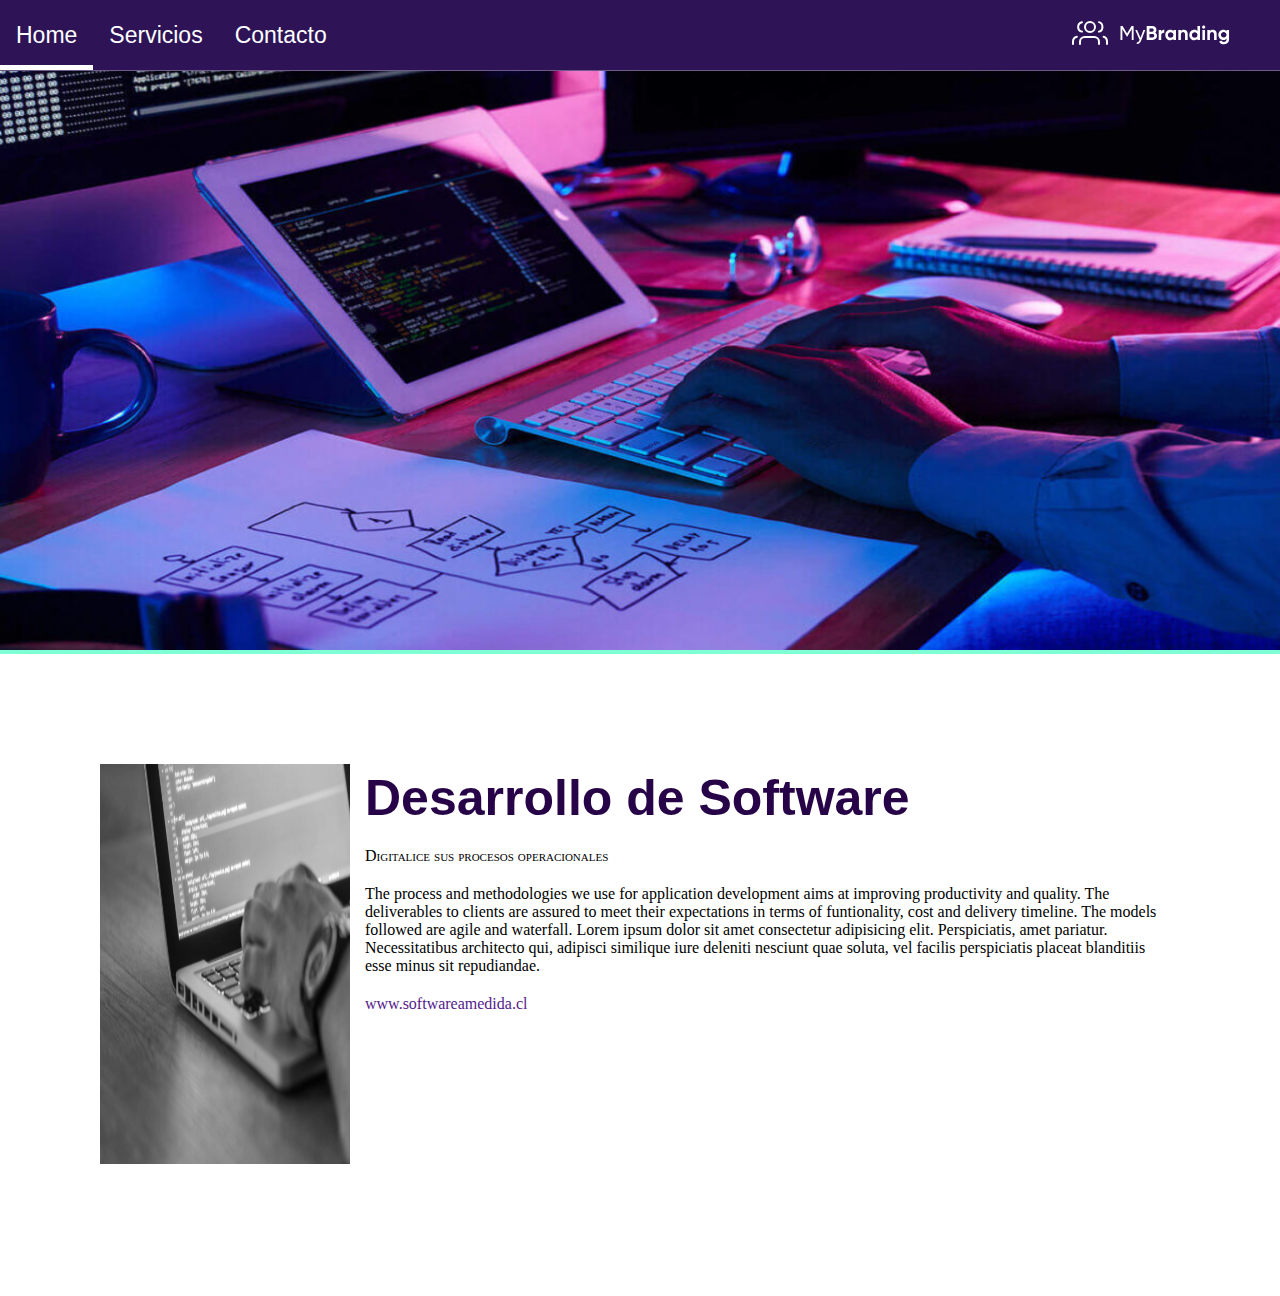
<file: index.html>
<!DOCTYPE html>
<html lang="en">
<head>
    <meta charset="UTF-8">
    <meta http-equiv="X-UA-Compatible" content="IE=edge">
    <meta name="viewport" content="width=device-width, initial-scale=1.0">
    <title>Tarea 3</title>
    <link rel="stylesheet" href="css/styles.css">

</head>
<body>
    
     <!-- HEADER -->
     <header class="header-home">
        <!-- MENU -->
        <nav class="main-menu">
      
             
            <ul class="menu-link-desktop">
                <li>
                    <a class="links-menu" href="#">Home </a>
                </li>
                <li>
                    <a class="links-menu" href="#">Servicios</a>
                </li>
                <li>
                    <a class="links-menu" href="#">Contacto </a>
                </li>
                
            </ul>

            <div class="div-logotipo">
                <a class="logotipo" href="index.html" target="_blank">
                    <!-- LOGOTIPO -->
                    <img src="images/logotipo.svg" alt="">
                </a>
            </div>
           
        </nav>
    </header>

    <section class="seccion-desktop">
        
        <div id="imagen-portada-desktop"> 
            <img src="images/home1024.jpg" alt="imagen portada desktop" >
        </div>
        
        <div id="imagen-portada-mobile"> 
            <img src="images/coding-and-testing-programming-of-software.jpg" alt="imagen portada mobile" >
        </div>    
    </section>
    
    <div class="post">
        <div class="imagen">
            <img src="images/programming.png" width="250" height="400" alt="Imagen programación Web">
        </div>
        <div class="texto">
            <h1>Desarrollo de Software </h1>
            <p class="sub-titulo">Digitalice sus procesos operacionales</p>
            <p class=texto-central-post>
            The process and methodologies we use for application development aims at improving productivity and quality. The deliverables to clients are assured to meet their expectations in terms of funtionality, cost and delivery timeline. The models followed are agile and waterfall. 
            Lorem ipsum dolor sit amet consectetur adipisicing elit. Perspiciatis, amet pariatur. Necessitatibus architecto qui, adipisci similique iure deleniti nesciunt quae soluta, vel facilis perspiciatis placeat blanditiis esse minus sit repudiandae.
            </p> 
            
            <a href="">www.softwareamedida.cl</a>
        </div>

    </div>

    <section class="seccion-mobile">
        <img>
    </section>

</body>
</html>
</file>
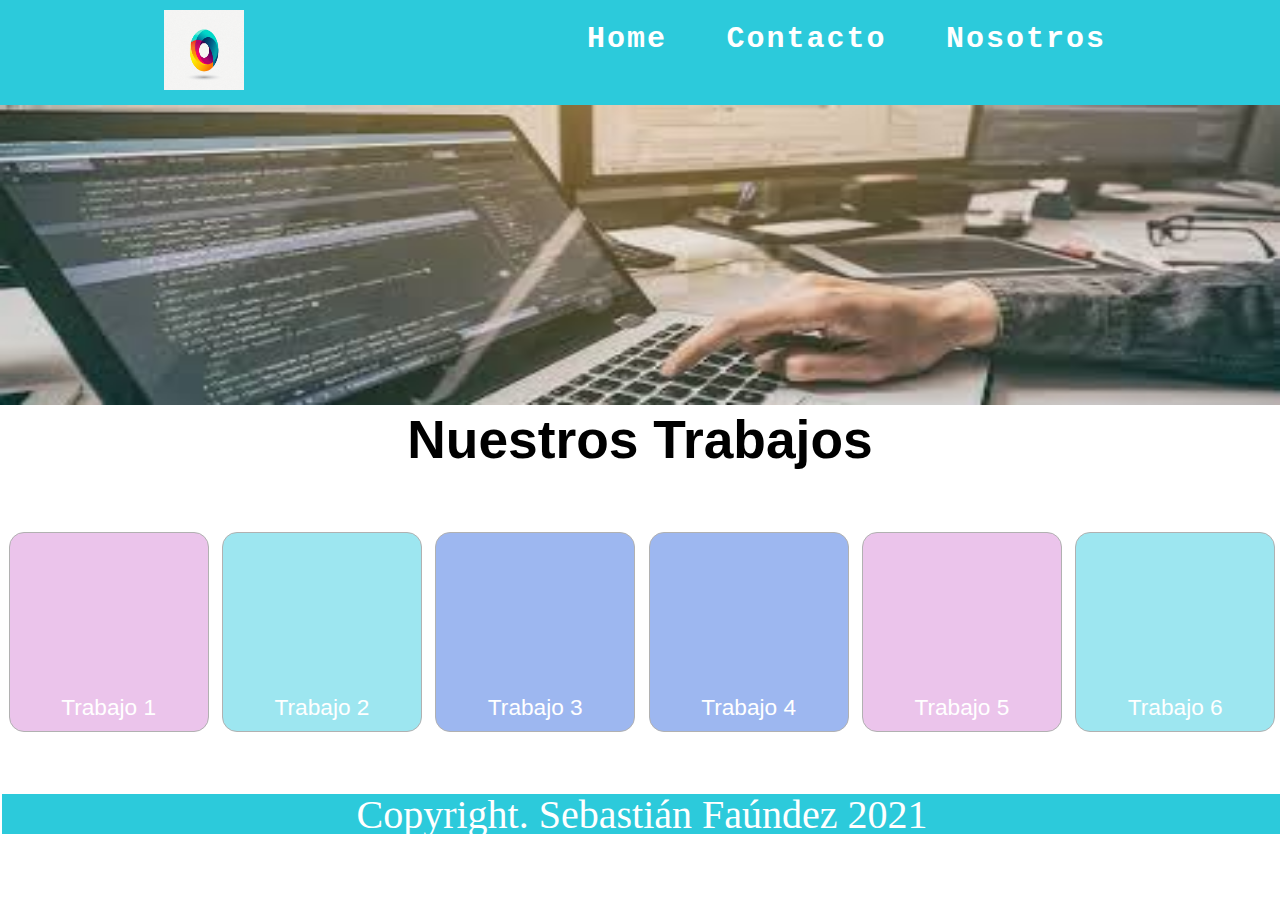
<file: ejercicio.html>
<!DOCTYPE html>
<html lang="en">
<head>
    <meta charset="UTF-8">
    <meta http-equiv="X-UA-Compatible" content="IE=edge">
    <meta name="viewport" content="width=device-width, initial-scale=1.0">
    <title>Servicios de Desarrollo </title>
    <link rel="stylesheet" href="css/ejercicio.css">

</head>
<body>
   
    <header class="cabecera">
       <div id="contenedor-nav"> 
          
            <nav id="nav-bar">
                <div> <img id="logo-img" src="images/logo.png" alt="Imagen Logo" width="80" height="80">  </div>
                <ul>
                    <li> <a href="#home-section">Home</a></li>
                    <li> <a href="#contact-section">Contacto</a></li>
                    <li> <a href="#nosotros-section">Nosotros</a></li>
                </ul>
            </nav>
        </div>
    </header>
    
    <div id="imagen-horizontal"> 
        
        <img src="images/central_image.jpg" width="100%" height="300px">
        <p class="titulo-grande">Nuestros Trabajos</p>
    </div>

    <div class="container">
        <div class="item item-fondo-rosado">
         <h1>Trabajo 1</h1>            
        </div>

        <div class="item item-fondo-turquesa">   <h1>Trabajo 2</h1>     </div>
        <div class="item item-fondo-azul">   <h1>Trabajo 3</h1>     </div>
        <div class="item item-fondo-azul"> <h1>Trabajo 4</h1> </div>
        <div class="item item-fondo-rosado"> <h1>Trabajo 5</h1> </div>
        <div class="item item-fondo-turquesa"> <h1>Trabajo 6</h1> </div>
    </div>
    <footer id="footer">Copyright. Sebastián Faúndez 2021 </footer>
</body>
</html>
</file>
<file: css/styles.css>
*{
    padding: 0;
    margin: 0;
}

body{
    text-align: center;
}

header,
nav{
    display: block;
    width: 100%;
}

a{
    text-decoration: none;
    outline: none;
    transition: .4s all ease-in-out;
}

ul{
    list-style: none;
}

.header-home{
    display: flex;
    flex-direction: column;
    align-items: center;
    justify-content: center;
    background-color: #4E73DF;
}

.main-menu{
    background-color: rgb(46, 20, 87);
    display: flex;
    justify-content: space-between;
    align-items: center;
    overflow: hidden;
    border-bottom:  1px solid rgba(255, 255, 255, .3);
    position: fixed;
    top: 0;
    left: 0;
    z-index: 999;
}

.logotipo{
    width: 115px;
    margin-right:50px ;
    text-align: left;
}

.texto{
    margin: 10px 5px 5px 10px;
}

.menu-link-desktop
{
    display: flex;
}


.links-menu{
    font-family: Verdana, Geneva, Tahoma, sans-serif;
    font-size: 23px;
    padding: 0 1rem;
    line-height: 70px;
    height: 70px;
    display: block;
    color: white;
    transition: .4s all ease-in-out;
}

.links-menu:hover:not(.cta-btn){
    box-shadow: 0 -5px 0 0 white inset;
}

.cta-btn{
    font-weight: 700;
    background-color: #7FC80E;
    line-height: 40px;
    height: 40px;
    border-radius: 5px;
    box-shadow: 0 10px 20px 0 rgba(0, 0, 0, .1);
    transition: .4s all ease-in-out;
}

.cta-btn:hover{
    transform: scale(.95);
}

.seccion-desktop{
    width: 100%;
    background-color: aquamarine;
}

.seccion-desktop img{
    width: 100%;
    height: 650px;
   
}
.post{
    display:flex;
    margin: 100px 100px;
    align-content: flex-start;
    text-align: left;
}

.post h1 {
    font-family: Impact, Haettenschweiler, 'Arial Narrow Bold', sans-serif;
    color: rgb(39, 4, 71);
    font-size: 50px;
    margin: 5px 5px 20px 0px;
}

.post img{
    margin: 10px 5px 10px 0px;
}

.post .sub-titulo{
    font-variant: small-caps;
    margin: 5px 5px 20px 0px;
}

.post  p{
    margin: 5px 5px 20px 0px;

}

#imagen-portada-mobile{
    display: none;
}

/*MEDIA QUERY */
@media only screen and (max-width: 1024px) {    
    #imagen-portada-desktop{
        display: none;
    }

    .div-logotipo{
        display: none;
    }
    
    #imagen-portada-mobile{
        display: block;
    }
    

    .post{
        display:flex;
        flex-direction: column;
        margin: 100px 100px;
        align-content:space-around;
        flex-direction: column-reverse;
    }

    .post .imagen{
        text-align: center;
    }

    .main-menu{
       display: flex;
       justify-content:center;
       border-bottom:  1px solid rgba(255, 255, 255, .3);
       position: fixed;
       top: 0;
       left: 0;
       z-index: 999;
    }

       
    .logotipo{
        text-align: center;
        margin: auto;
        padding: 1rem 0;
        width: 100%;
    }

    .logotipo img{
        position: relative; 
        top: 5px;
        display:none;
    }
     

    .links-menu{
       font-size: 23px;
    }

 
}
</file>
<file: css/ejercicio.css>
*{
    margin:0px;
    padding: 0px;
    box-sizing: border-box;
}


.title{
    text-align: center;
    padding: 5px;
}
.container{
    width: 100%;
    height: 320px ;
  /* background: dodgerblue;*/
    margin: 2px;
    display: flex;
    flex-wrap: wrap;
    justify-content: space-around;
    align-content: center;
}

.item{
    border: 1px solid rgb(177, 177, 177);
   /* width: 25%; */
    width: 200px;
    height: 200px;
    margin: 100px auto;
    padding: 5px;
    border-radius: 15px;
    color:white;
    justify-content: center;
    position:relative;
}

.item > h1{
margin: 0;
padding: 0;
font-family: Arial, Helvetica, sans-serif;
font-size: 17pt;
text-align: center;
position: relative;
top:40%;
font-weight: normal;


}

.item > h5{
    text-align: center;
    color:floralwhite;
    margin-bottom: 2px;
}

.item > img{
    width: 70%;
    border-radius: 5px;
    display: block;
    margin: auto;

}

.item > ul{
    list-style: none;

}

.item > ul > li{
   
    font-size: 12px;
    text-align: center;

    
}

#logo{
    float:left;
}

.cabecera {
    margin: 0 auto; 
   /* background: #67bae0 ; */
}

ul {    
    word-spacing: 50px;
    padding: 20px;
    /* background:#041264; */
    letter-spacing: 2px;
}

li {
    display: inline;
} 

a:link {
    text-decoration: none;
  }

  a {
    color: white;
    font-family:'Courier New', Courier, monospace;
    font-weight: bold;
    
  } 

  #footer{
    width: 100%;
    height: 40px ;
  /* background: dodgerblue;*/
    margin: 2px;
    display: flex;
    flex-wrap: wrap;
    justify-content: space-around;
    align-content: center;
    /*background-color:#33EBFF ;*/
    background-color:#2CCADB ;
    color:white;
    font-size:40px;
}

#logo-img {
    float: left;
    position: relative;
    margin: 10px 15px 15px 10px;
}

#nav-bar{
    
    background-color:#2CCADB ;
    color:white;
    display: flex;
    justify-content: space-around;
    font-size: 30px;
}

.item{
    align-content: center;
}

.item-fondo-rosado{
    background-color: rgb(235, 196, 235);
}
.item-fondo-turquesa{
    background-color: rgb(157, 230, 240);
}

.item-fondo-azul{
    background-color: rgb(157, 183, 240);
}

.titulo-grande{
    font-size: 40pt;
    font-weight: bolder;
    text-align: center;
    font-family: Verdana, Geneva, Tahoma, sans-serif;
}
</file>
